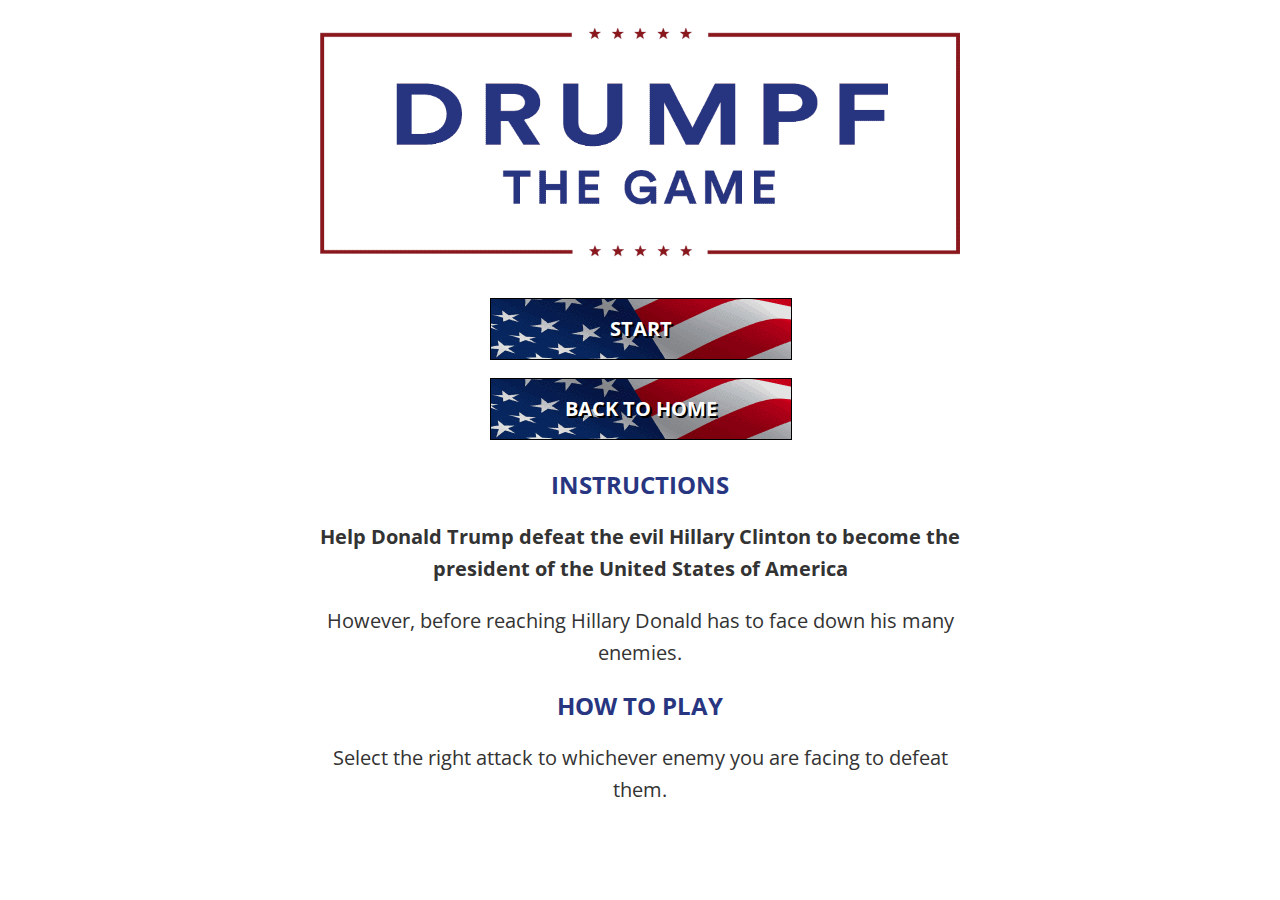
<file: Drumpf/help.html>
<!doctype html>
<html>
    <head>
        <meta charset="UTF-8" />
        <title>Drumpf</title>

        <link href="https://fonts.googleapis.com/css?family=Open+Sans:300,600,700" rel="stylesheet">        
        <link href="assets/css/styles.css" rel="stylesheet" />
    </head>
    <body>
        <div class="bg">
            <main>
                <div class="heading-wrapper">
                    <a href="index.html" class="logo">Go To Home</a>
                </div>
                <nav>
                    <ul>
                        <li><a href="intro.html">Start</a></li>
                        <li><a href="index.html">Back to Home</a></li>
                    </ul>
                </nav>
                <section>
                    <h2>Instructions</h2>
                    <p><strong>Help Donald Trump defeat the evil Hillary Clinton to become the president of the United States of America</strong></p>
                    <p>However, before reaching Hillary Donald has to face down his many enemies.</p>
                    <h2>How to play</h2>
                    <p>Select the right attack to whichever enemy you are facing to defeat them.</p>
                </section>
            </main>
        </div>
        <!-- AddToAny BEGIN -->
        <div class="a2a_kit a2a_kit_size_32 a2a_default_style">
        <a class="a2a_dd" href="https://www.addtoany.com/share"></a>
        <a class="a2a_button_facebook"></a>
        <a class="a2a_button_twitter"></a>
        <a class="a2a_button_google_plus"></a>
        </div>
        <script async src="https://static.addtoany.com/menu/page.js"></script>
        <!-- AddToAny END -->
    </body>
</html>
</file>
<file: Drumpf/assets/css/styles.css>
main {
    margin-top: 20px;
    width: 640px;
    position: absolute;
    left: 50%;
    transform: translateX(-50%);
    color: rgb(40, 54, 129);
    font-family: "Open Sans", sans-serif;
}

h1, h2 {
    text-align: center;
    text-transform: uppercase;
}

nav {
    margin: 30px 0;
}

.heading-wrapper > a {
    text-indent: -1000px;
    display: block;
    background-image: url(../images/logo.gif);
    background-size: contain;
    background-repeat: no-repeat;
    width: 640px;
    height: 240px;
}

ul {
    list-style: none;
    padding: 0px;
    margin: 0px;
}

ul > li {
    width: 300px;
    height: 60px;
    margin: 20px auto;
}

ul > li > a {
    text-transform: uppercase;
    display: block;
    line-height: 60px;
    text-align: center;
    width: 100%;
    height: 100%;
    color: #fff;
    background-position: -20px 0;
    background-image: url("../images/flag_animated.gif");
    font-size: 20px;
    text-decoration: none;
    border: 1px solid #000;
    font-weight: 700;
    text-shadow: 2px 2px #000;
}

a {
    font-weight: 700;    
    text-decoration: none;
}

a:hover {
    text-decoration: none;
}

p {
    line-height: 32px;
    font-size: 20px;
    color: #333;
}

section {
    text-align: center;
}

.video-wrapper {
    width: 720px;
    display: block;
    margin: 0 auto;
}

#skipLink {
    width: 150px;
    text-align: center;
    display: block;
    margin: 0 auto;
    text-decoration: underline;
}

canvas {
    border: 4px solid #8A171C;
}
</file>
